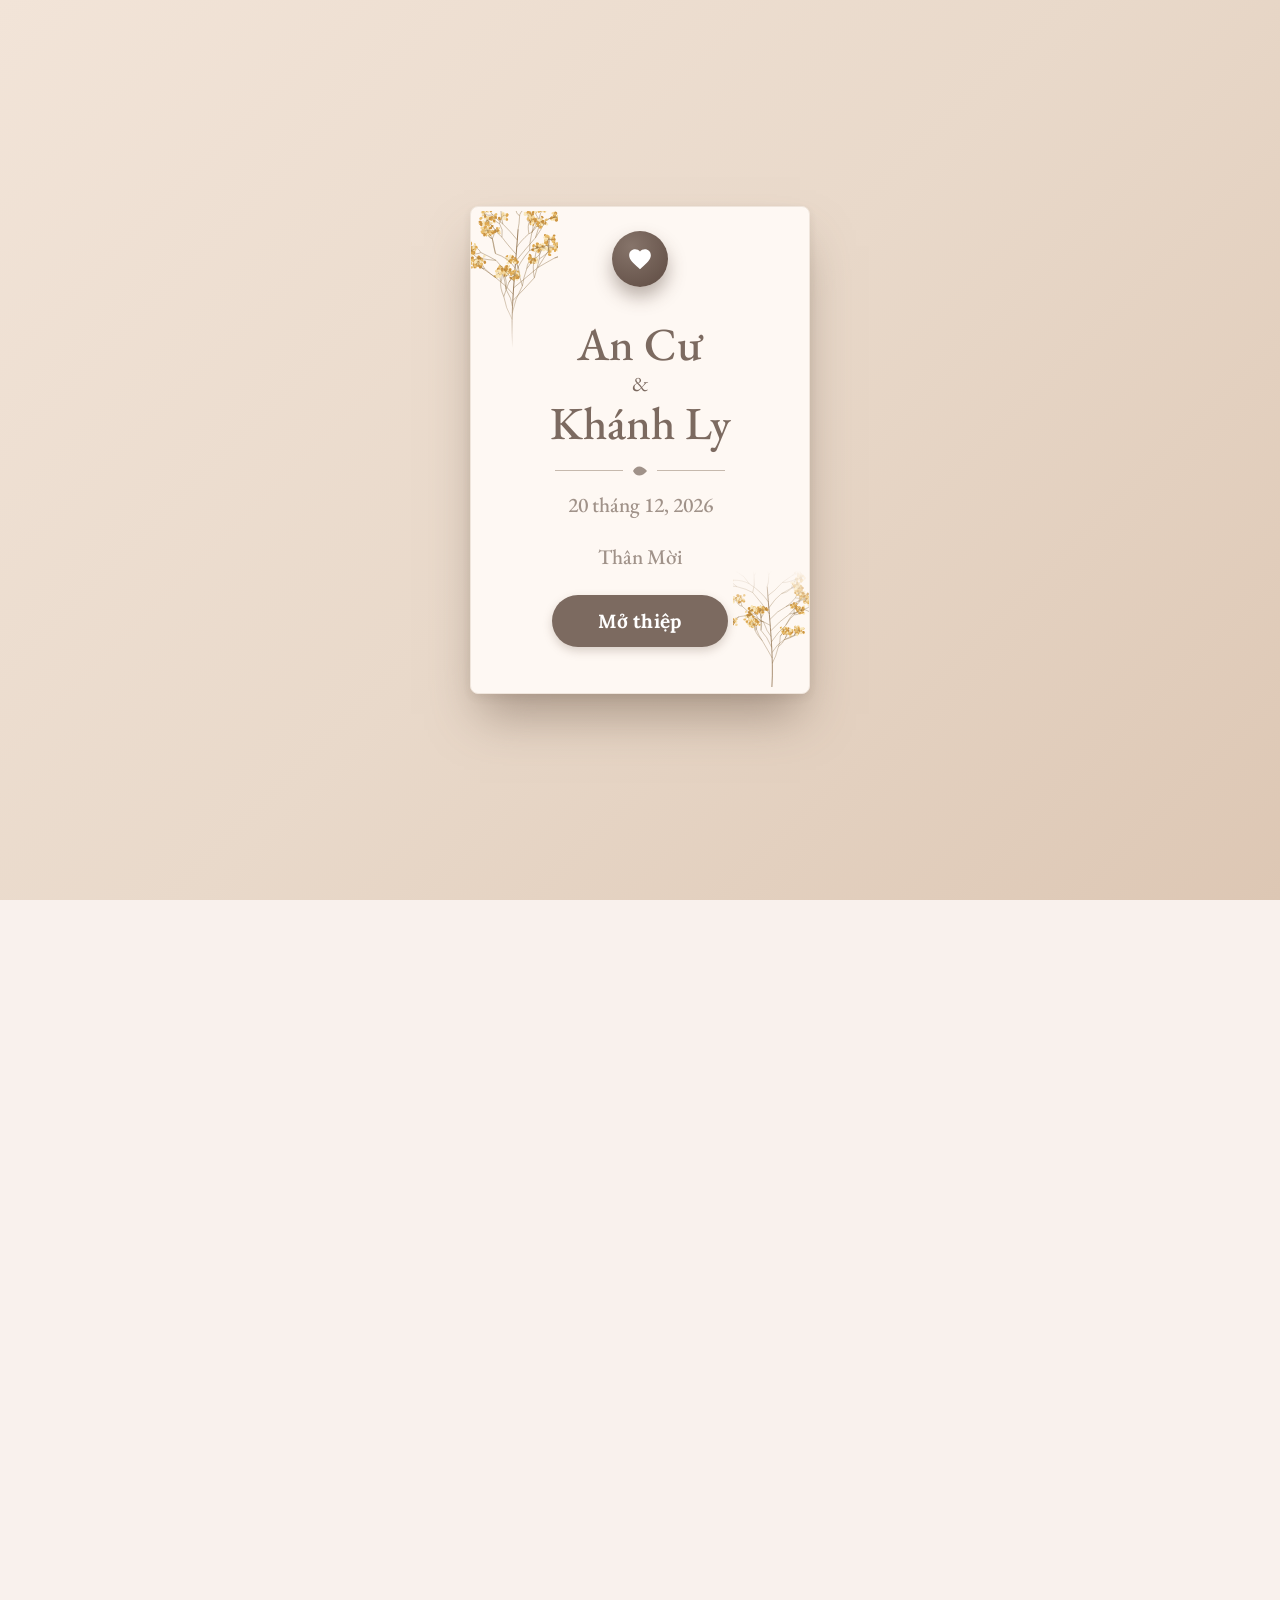
<file: index.html>
<!DOCTYPE html>
<html lang="vi">
<head>
<meta charset="utf-8">
<meta name="viewport" content="width=device-width,initial-scale=1,viewport-fit=cover">
<title>Thiệp cưới</title>
<link href="https://fonts.googleapis.com/css2?family=EB+Garamond:ital,wght@0,400;0,500;0,600;0,700;1,400;1,500&family=Cormorant+Garamond:ital,wght@1,400;1,500;1,600&family=Lora:wght@600;700&display=swap" rel="stylesheet">
<style>
/* ===== BẢNG MÀU (đo trực tiếp từ thiệp mẫu thật) — đổi tại đây ===== */
:root{
 --tk:#7c6a60;      /* nâu taupe: chữ, nút */
 --tk2:#a09289;     /* nâu nhạt: chữ phụ */
 --tk3:#c6b9ad;     /* đường kẻ */
 --page:#f9f1ed;    /* nền trang (hồng kem nhạt) */
 --card:#ebdfd3;    /* nền thẻ thông tin (be) */
 --ocard:#fef8f3;   /* nền thẻ mở thiệp */
 --noise:url("data:image/svg+xml,%3Csvg xmlns='http://www.w3.org/2000/svg' width='220' height='220'%3E%3Cfilter id='n'%3E%3CfeTurbulence type='fractalNoise' baseFrequency='.75' numOctaves='3'/%3E%3CfeColorMatrix values='0 0 0 0 .55 0 0 0 0 .45 0 0 0 0 .38 0 0 0 .16 0'/%3E%3C/filter%3E%3Crect width='220' height='220' filter='url(%23n)'/%3E%3C/svg%3E");
 --serif:'EB Garamond',serif;
 --it:'Cormorant Garamond',serif;
}
*{box-sizing:border-box;margin:0}
html{scroll-behavior:smooth}
html.lock,html.lock body{overflow:hidden;height:100%}
body{background:var(--page);color:var(--tk);font:500 16px/1.5 var(--serif);-webkit-tap-highlight-color:transparent}
#app{max-width:520px;margin:auto;position:relative;overflow:hidden;background:var(--page) var(--noise)}
section,article,footer{position:relative;text-align:center}
img{display:block;width:100%;height:100%;object-fit:cover}
button{font-family:inherit}
:focus-visible{outline:2px solid var(--tk);outline-offset:3px}

/* ===== công tắc ngôn ngữ ===== */
#tg{position:fixed;top:calc(12px + env(safe-area-inset-top,0px));right:max(12px,calc(50% - 248px));z-index:60;display:flex;gap:2px;padding:3px;border-radius:30px;background:#fffffff2;box-shadow:0 2px 10px rgba(140,121,109,.25);font:600 12px var(--serif);letter-spacing:1px}
#tg button{border:0;background:0;cursor:pointer;font:inherit;color:var(--tk);padding:5px 11px;border-radius:20px;transition:background .3s,color .3s}
#tg button.on{background:var(--tk);color:#fff}

/* ===== reveal ===== */
.rv{opacity:0;transform:translateY(34px) rotate(var(--rot,0deg));transition:opacity 1s ease,transform 1.1s cubic-bezier(.2,.7,.2,1);transition-delay:var(--d,0s)}
.rv.in{opacity:1;transform:translateY(0) rotate(var(--rot,0deg))}

/* ===== hoa khô / cành lá trang trí ===== */
.dec{position:absolute;pointer-events:none;z-index:4}
.dec svg{width:100%;height:auto;display:block;overflow:visible;filter:drop-shadow(2px 5px 4px rgba(90,70,40,.28));transform-origin:50% 100%;animation:sway 7s ease-in-out infinite}
.dec.fl svg{transform:scaleX(-1);animation-name:swayf}
@keyframes sway{0%,100%{transform:rotate(-1.6deg)}50%{transform:rotate(2deg)}}
@keyframes swayf{0%,100%{transform:scaleX(-1) rotate(-1.6deg)}50%{transform:scaleX(-1) rotate(2deg)}}
.ofl svg,.bgf svg{width:100%;height:auto;display:block;overflow:visible}

/* ===== MÀN MỞ THIỆP ===== */
#op{position:fixed;inset:0;z-index:100;display:flex;align-items:center;justify-content:center;overflow:hidden;
 background:linear-gradient(135deg,#f2e4d8,#e9d9ca 50%,#ddc7b4);transition:opacity 1.1s ease,visibility 0s 1.1s}
#op.out{opacity:0;visibility:hidden;pointer-events:none}
.oc{position:relative;width:min(74vw,340px);padding:112px 18px 46px;background:var(--ocard);border:1px solid #efe5dc;border-radius:8px;text-align:center;
 box-shadow:0 30px 46px -10px rgba(110,90,75,.5),0 4px 10px rgba(110,90,75,.12);overflow:hidden;animation:cardin 1.2s cubic-bezier(.2,.7,.2,1) both,cardfl 6s ease-in-out 1.2s infinite;transition:transform 1.1s cubic-bezier(.5,0,.2,1),opacity 1s}
#op.out .oc{transform:scale(1.12) translateY(-18px);opacity:0;animation:none}
@keyframes cardin{from{opacity:0;transform:translateY(40px) scale(.94)}}
@keyframes cardfl{50%{transform:translateY(-6px)}}
.ofl{position:absolute;pointer-events:none}
.ofl.l{left:-4px;top:4px;width:27%;-webkit-mask-image:linear-gradient(#000 62%,transparent);mask-image:linear-gradient(#000 62%,transparent)}
.ofl.r{right:-2px;bottom:6px;width:23%;-webkit-mask-image:linear-gradient(transparent,#000 30%);mask-image:linear-gradient(transparent,#000 30%)}
.ofl svg{width:100%;height:auto;display:block;overflow:visible}
.hrt{position:absolute;left:50%;top:24px;width:56px;height:56px;margin-left:-28px;border-radius:50%;background:radial-gradient(circle at 35% 28%,#86746a,#5e4b42);box-shadow:0 10px 18px rgba(80,60,50,.38);display:grid;place-items:center;animation:hb 2.4s ease-in-out infinite}
.hrt svg{width:26px;height:26px;fill:#fff}
@keyframes hb{0%,100%{transform:scale(1)}50%{transform:scale(1.07)}}
.oc h1{font:500 clamp(38px,11.4vw,46px)/1.1 var(--serif);color:var(--tk);position:relative}
.oc h1 em{display:block;font:400 22px/1.3 var(--serif);font-style:normal}
.dv{display:flex;align-items:center;justify-content:center;gap:10px;margin:16px auto 14px;width:170px}
.dv i{flex:1;height:1px;background:var(--tk3)}.dv svg{width:14px;fill:var(--tk2)}
.od{font:500 21px var(--serif);color:var(--tk2);margin-top:14px}
.oi{font:500 21px var(--serif);color:var(--tk2);margin:24px 0 24px;line-height:1.4}
.oi b{display:block;font:italic 500 27px var(--it);color:var(--tk);margin-top:2px}
.pet{position:absolute;top:-40px;background:#beada1;border-radius:0 100% 0 100%;opacity:.7;animation:pf linear infinite;pointer-events:none}
@keyframes pf{0%{translate:0 0;rotate:0deg}50%{translate:40px 55vh;rotate:200deg}100%{translate:-20px 110vh;rotate:420deg}}

/* ===== nút ===== */
.pill{display:inline-block;position:relative;overflow:hidden;padding:11px 30px;border-radius:30px;background:var(--tk);color:#fff;border:0;font:700 14px var(--serif);letter-spacing:1.5px;text-transform:uppercase;cursor:pointer;box-shadow:0 4px 10px rgba(140,121,109,.32);transition:transform .2s}
.pill:active{transform:scale(.97)}
.shine:after{content:"";position:absolute;top:0;bottom:0;width:30%;left:-40%;background:linear-gradient(100deg,transparent,rgba(255,255,255,.55),transparent);animation:sh 2.8s ease-in-out infinite}
@keyframes sh{0%{left:-40%}60%,100%{left:130%}}
.lk{display:inline-block;margin-top:18px;font:500 14px var(--serif);color:var(--tk);text-decoration:underline;text-underline-offset:4px;cursor:pointer}

/* ===== HERO ===== */
.hero{padding:70px 0 20px}
.wo{font:500 11px var(--serif);letter-spacing:5px;color:var(--tk2)}
.hn{font:italic 500 clamp(34px,9.6vw,44px)/1.2 var(--it);color:#9a8a80;margin-top:10px}
.pols{position:relative;margin-top:34px;padding-bottom:30px}
.pol{position:relative;background:#fff;padding:13px 13px 56px;box-shadow:0 3px 16px rgba(120,100,80,.2)}
.pol .ph{aspect-ratio:3/4.3;overflow:hidden}
.pol.a{width:66%;margin:0 0 0 20%;--rot:2.6deg}
.pol.b{width:62%;margin:-16px 0 0 12%;--rot:-3.2deg}
.tape{position:absolute;top:-16px;left:50%;width:112px;height:34px;margin-left:-56px;transform:rotate(-3deg);background:linear-gradient(135deg,#efdcb6,#d9bc88 60%,#ecd7ae);opacity:.9;clip-path:polygon(0 8%,4% 0,8% 10%,12% 0,100% 0,96% 14%,100% 28%,96% 42%,100% 58%,96% 72%,100% 86%,96% 100%,0 100%,4% 86%,0 70%,4% 56%,0 40%,4% 26%);box-shadow:0 2px 4px rgba(0,0,0,.15)}
.seal{position:absolute;right:-16px;bottom:-14px;width:74px;filter:drop-shadow(0 3px 4px rgba(90,70,30,.35));transform:scale(0) rotate(-40deg);transition:transform 1s cubic-bezier(.3,1.6,.5,1) 1.8s}
.go .seal,.inst .seal{transform:scale(1) rotate(-8deg)}
.seal svg{width:100%;height:auto;display:block}
.qt{padding:36px 34px 10px;font:italic 500 20px/1.7 var(--it);color:var(--tk)}

/* ===== THẺ THÔNG TIN ===== */
.cd{position:relative;width:88%;margin:60px auto;padding:44px 12px 40px;background:var(--card) var(--noise);border-radius:20px;box-shadow:0 12px 26px rgba(124,106,96,.2),0 2px 4px rgba(124,106,96,.1)}
.hd{font:700 24px var(--serif);letter-spacing:2.5px;text-transform:uppercase;color:var(--tk)}
.fam{display:grid;grid-template-columns:1fr 1.5px 1fr;gap:8px;margin:22px 0 44px;font:700 15px/1.6 var(--serif);color:var(--tk)}
.fam i{background:#c0b2a6;margin:6px 0 26px}
.fam small{display:block;font:500 16px var(--serif);color:var(--tk2);margin-bottom:6px}
.fam em{display:block;font:500 13px/1.5 var(--serif);font-style:normal;color:var(--tk2);margin-top:8px}
.an{font:400 clamp(13px,3.9vw,16px)/1.85 var(--serif);letter-spacing:.4px;text-transform:uppercase;margin-top:6px}
.an .pl{font-weight:500;display:block}
.nmx{margin-top:60px}
.amp+.nmx{margin-top:34px}
.nmx small{display:block;font:500 11px var(--serif);letter-spacing:4px;color:var(--tk2);text-transform:uppercase;margin-bottom:8px}
.nmx b{display:block;font:500 clamp(28px,8.6vw,36px)/1.15 var(--serif);color:var(--tk);margin:0}
.nmx em{display:block;font:500 11px var(--serif);letter-spacing:4px;color:var(--tk2);text-transform:uppercase;font-style:normal;margin-top:30px}
.amp{font:italic 500 46px/1 var(--it);color:var(--tk);margin-top:30px}
.tmx{font:500 26px var(--serif);margin:34px 0 24px;letter-spacing:1px}
.dr{display:flex;align-items:center;justify-content:center;gap:24px;font:500 17px var(--serif);text-transform:uppercase;letter-spacing:.5px}
.dr b{font:500 46px/1 var(--serif)}.dr i{width:1.5px;height:46px;background:#c0b2a6}
.yy{font:500 26px var(--serif);margin-top:26px}
.lu{font:500 14px/1.9 var(--serif);letter-spacing:5px;color:var(--tk2);text-transform:uppercase;margin-top:22px}
.two{display:flex;align-items:center;justify-content:center;gap:20px;margin-top:24px}
.two i{width:1px;height:38px;background:var(--tk3)}
.two small{display:block;font:600 10px var(--serif);letter-spacing:2.5px;color:var(--tk2);text-transform:uppercase}
.two b{font:500 24px var(--serif)}

/* lịch nâu */
.cal{background:var(--tk);color:#fff;border-radius:10px;padding:16px 16px 22px;margin:28px auto 0;width:84%}
.cal .mh{font:italic 500 25px var(--it);text-align:center;letter-spacing:.5px}
.cal .wk,.cal .gd{display:grid;grid-template-columns:repeat(7,1fr);text-align:center}
.cal .wk{margin-top:6px;padding:6px 0 8px;border-top:1px solid rgba(255,255,255,.35);border-bottom:2px solid #fff;font:500 11px var(--serif);color:rgba(255,255,255,.8);letter-spacing:.5px}
.cal .gd{margin-top:10px;gap:11px 0;font:600 13px var(--serif)}
.cal .gd span{position:relative;height:26px;line-height:26px}
.cal .hl svg{position:absolute;left:50%;top:50%;width:34px;margin:-15px 0 0 -17px;fill:#fff;transform:scale(0);transition:transform .8s cubic-bezier(.3,1.6,.5,1) .5s}
.cal .hl b{position:relative;color:var(--tk);font-weight:700}
.cal.in .hl svg,.inst .cal .hl svg{transform:scale(1)}

/* ===== ALBUM 3D ===== */
.alb{padding:20px 0 10px}
.cf{position:relative;perspective:1100px;height:min(112vw,560px);margin-top:26px;touch-action:pan-y;user-select:none}
.cf-it{position:absolute;left:50%;top:3%;width:58%;height:88%;margin-left:-29%;border-radius:14px;overflow:hidden;cursor:pointer;box-shadow:0 12px 26px rgba(120,100,80,.22);transition:transform .75s cubic-bezier(.3,.8,.3,1),opacity .75s;background:#fff}
.cf-ar{position:absolute;top:50%;z-index:30;width:30px;height:30px;margin-top:-15px;border:0;background:0;color:var(--tk);font:400 26px/1 var(--serif);cursor:pointer}
.cf-ar.p{left:4px}.cf-ar.n{right:4px}
.cnt{font:500 13px var(--serif);letter-spacing:2px;color:var(--tk2);margin-top:6px}

/* ===== BẢN ĐỒ ===== */
.mpw{padding:44px 0 10px}
.mpw .ad,.mpw .tb,.mpw .hd{padding:0 24px}
.tb{display:flex;gap:8px;justify-content:center;margin:14px 0 6px}
.tb button{border:1px solid var(--tk3);background:#fff;color:var(--tk);padding:6px 16px;border-radius:20px;font:600 13px var(--serif);cursor:pointer;transition:background .3s,color .3s}
.tb button.on{background:var(--tk);border-color:var(--tk);color:#fff}
.ad{font:500 15px/1.6 var(--serif);color:var(--tk2);margin:10px auto 14px;max-width:360px}
.mp{position:relative;height:380px;background:#e8e3d9;overflow:hidden}
.mtl{position:absolute;inset:0}
.mtl img{position:absolute;width:256px;height:256px;max-width:none;filter:sepia(.2) saturate(.85) contrast(.97);-webkit-user-drag:none;user-select:none}
.mpin{position:absolute;display:none;width:38px;height:48px;margin:-48px 0 0 -19px;pointer-events:none;filter:drop-shadow(0 4px 4px rgba(60,40,30,.4));z-index:3}
.mpin svg{width:100%;height:100%;display:block}
.mpin:after{content:"";position:absolute;left:50%;bottom:-5px;width:26px;height:10px;margin-left:-13px;border-radius:50%;background:rgba(80,60,50,.3);animation:pls 1.8s ease-out infinite;z-index:-1}
@keyframes pls{0%{transform:scale(.5);opacity:.8}100%{transform:scale(2.2);opacity:0}}
.mc{position:absolute;left:10px;top:10px;max-width:72%;background:#fff;border-radius:10px;padding:12px 14px;text-align:left;box-shadow:0 2px 10px rgba(60,40,30,.28);z-index:5}
.mc b{display:block;font:700 16px/1.3 var(--serif);color:#3b3330}.mc span{display:block;font:500 13px/1.4 var(--serif);color:#6d625c;margin-top:2px}
.mcb{display:flex;gap:8px;align-items:center;margin-top:10px}
.mcb a.o{background:var(--tk);color:#fff;border-radius:6px;padding:7px 12px;font:700 13px var(--serif);text-decoration:none}
.mcb a.d{display:grid;place-items:center;width:32px;height:32px;border-radius:50%;background:#efe9e4}
.mcb a.d svg{width:16px;fill:none;stroke:var(--tk);stroke-width:2}
.mz{position:absolute;right:10px;bottom:34px;display:grid;gap:6px;z-index:5}
.mz button{width:36px;height:36px;border:0;border-radius:8px;background:#fff;color:var(--tk);font:700 22px/1 var(--serif);box-shadow:0 2px 6px rgba(60,40,30,.3);cursor:pointer}
.mat{position:absolute;left:0;bottom:0;background:rgba(255,255,255,.85);padding:2px 6px;font:11px sans-serif;color:#555;z-index:5;text-decoration:none}
.mp iframe{position:absolute;inset:0;width:100%;height:100%;border:0;display:none;background:transparent}
.dir{display:inline-flex;align-items:center;gap:7px;margin-top:16px;font:700 17px var(--serif);color:var(--tk);text-decoration:none}
.dir svg{width:15px;fill:none;stroke:var(--tk);stroke-width:2}

/* ===== DRESS CODE ===== */
.dcs{padding:50px 0 10px}
.dcs p{color:var(--tk2);font:500 15px var(--serif);margin-top:4px}
.cs{display:flex;justify-content:center;gap:24px;margin-top:20px}
.cs i{width:48px;height:48px;border-radius:50%;border:1px solid #efe6d6;box-shadow:0 2px 6px rgba(120,100,80,.15);transform:scale(0);transition:transform .8s cubic-bezier(.3,1.6,.5,1)}
.cs.in i,.inst .cs i{transform:scale(1)}.cs i:nth-child(2){transition-delay:.15s}.cs i:nth-child(3){transition-delay:.3s}.cs i:nth-child(4){transition-delay:.45s}

/* ===== LỊCH TRÌNH ===== */
.tlc{padding:38px 20px 34px}
.tls{position:relative;margin-top:22px}
.tls:before{content:"";position:absolute;left:50%;top:26px;bottom:26px;width:2px;margin-left:-1px;background:#dccfc2;transform-origin:top;transform:scaleY(0);transition:transform 1.8s ease .3s}
.tls.in:before,.inst .tls:before{transform:scaleY(1)}
.tr{display:grid;grid-template-columns:1fr 26px 1.25fr;align-items:center;height:62px}
.tr .t{display:flex;align-items:center;justify-content:flex-end;gap:12px;font:500 18px var(--serif);padding-right:6px}
.tr .t svg{width:26px;height:26px;fill:none;stroke:#cfae74;stroke-width:1.2;stroke-linecap:round;stroke-linejoin:round}
.tr .d{width:11px;height:11px;border-radius:50%;background:var(--tk);margin:auto;position:relative;z-index:2}
.tr .l{text-align:left;font:500 16px var(--serif);color:var(--tk2);padding-left:6px}

/* ===== SỔ LƯU BÚT ===== */
.gbs{padding:40px 6% 10px}
.gbf{background:#fbf7f6;border:1.5px solid #ddd3cd;border-radius:18px;padding:22px 18px;margin-top:20px;display:grid;gap:12px;text-align:left}
.gbf input,.gbf textarea,.fm input,.fm textarea,.fm select{font:500 16px var(--serif);color:var(--tk);border:1px solid #e8dfd4;background:#fff;padding:11px 13px;width:100%;border-radius:6px;outline:0;transition:border-color .3s,box-shadow .3s}
.gbf input::placeholder,.gbf textarea::placeholder,.fm input::placeholder,.fm textarea::placeholder{color:var(--tk2)}
.gbf input:focus,.gbf textarea:focus,.fm input:focus,.fm textarea:focus,.fm select:focus{border-color:var(--tk);box-shadow:0 0 0 3px rgba(140,121,109,.15)}
.gbf textarea{height:100px;resize:none}
.gbf .pill{justify-self:center}
.wl{margin-top:26px;display:grid;gap:18px;text-align:left}
.wc{background:#fbf7f6;border:1.5px solid #ddd3cd;border-radius:18px;padding:20px 22px;animation:wi .8s ease both}
@keyframes wi{from{opacity:0;transform:translateY(16px)}}
.wc .h{display:flex;justify-content:space-between;gap:10px;align-items:baseline}
.wc b{font:700 19px var(--serif);color:var(--tk)}.wc time{font:400 15px var(--serif);color:#a1948c}
.wc p{font:500 18px/1.7 var(--serif);color:var(--tk);margin-top:10px;word-break:break-word}

/* ===== HỘP QUÀ ===== */
.gfs{padding:60px 20px 40px;overflow:hidden}
.gfs>*:not(.scene){position:relative;z-index:1}
.scene{position:absolute;left:0;right:0;bottom:0;width:100%;height:64%;opacity:.16;pointer-events:none}
.gift{width:310px;max-width:86%;margin:20px auto 0;cursor:pointer;animation:gf 3.2s ease-in-out infinite;background:0;border:0;display:block}
.gift:active svg{transform:scale(.97)}
.bob{animation:bob 3.4s ease-in-out infinite}.bob.b2{animation-delay:-1.1s}.bob.b3{animation-delay:-2.2s}
@keyframes bob{50%{transform:translateY(-5px)}}
.gift svg{width:100%;height:auto;display:block;filter:drop-shadow(0 8px 8px rgba(120,100,80,.2))}
@keyframes gf{50%{transform:translateY(-8px)}}
.gfs small{display:block;font:500 17px var(--serif);color:var(--tk2);margin-top:6px}
.hon{font:500 17px/1.7 var(--serif);color:#7b695f;margin:34px auto 0;max-width:340px;text-wrap:balance}

/* ===== FOOTER ===== */
.ft{padding:50px 20px 70px}
.ft .sg{font:italic 500 38px/1.2 var(--it);color:#9a8a80;margin-top:10px}
.ft small{display:block;font:500 12px var(--serif);letter-spacing:4px;color:var(--tk2);margin-top:6px}

/* ===== overlay / modal ===== */
.ov{position:fixed;inset:0;background:rgba(40,30,20,.55);z-index:70;display:none;place-items:center;padding:16px}
.ov.on{display:grid;animation:fi .35s}
@keyframes fi{from{opacity:0}}
#lb{background:rgba(30,22,14,.88);z-index:80}
#lb img{max-width:100%;max-height:92vh;object-fit:contain;width:auto;height:auto;animation:zi .5s}
@keyframes zi{from{transform:scale(.88);opacity:0}}
#lb.ld:after{content:"";position:absolute;left:50%;top:50%;width:34px;height:34px;margin:-17px 0 0 -17px;border:3px solid #fff5;border-top-color:#fff;border-radius:50%;animation:sp .8s linear infinite}
@keyframes sp{to{transform:rotate(360deg)}}
.x2{position:absolute;right:18px;top:14px;color:#fff;font:300 34px/1 sans-serif;cursor:pointer;background:0;border:0;z-index:2}
.mb{width:min(92vw,440px);max-height:92vh;overflow:auto;background:#fff;border-radius:8px;animation:zi .45s;position:relative}
.mb .mh{background:var(--tk);color:#fff;text-align:center;padding:15px 40px;font:700 16px var(--serif);letter-spacing:2px;text-transform:uppercase;position:relative}
.mb .mh .x2{top:6px;right:12px;font-size:28px}
.mb .bd{padding:22px 18px 24px;text-align:center}
.mb .bd>p{font:500 15px/1.6 var(--serif);color:var(--tk2);margin-bottom:18px}
.gc{display:grid;grid-template-columns:1fr 1fr;gap:14px;font:500 13px/1.5 var(--serif);color:var(--tk)}
.gc b{display:block;font:700 12px/1.4 var(--serif);letter-spacing:.6px;text-transform:uppercase;margin-bottom:10px}
.gc img{width:100%;height:auto;margin-bottom:10px;border:1px solid #eee}
.gc button{border:0;background:#f4eee8;color:var(--tk);border-radius:20px;padding:6px 10px;font:600 12px var(--serif);margin:3px 2px;cursor:pointer}
.fm{display:grid;gap:12px;text-align:left}
.fm .row{display:grid;grid-template-columns:1fr 1fr;gap:12px}
.fm .ra{border:1px solid #e8dfd4;border-radius:6px;padding:11px 13px;display:flex;gap:16px;flex-wrap:wrap;font:500 15px var(--serif)}.fm .ra input{width:auto;margin-right:6px}
.fm textarea{height:84px;resize:none}
.fm .pill{justify-self:center;margin-top:4px}
.al{width:min(80vw,300px);padding:22px 20px 14px;text-align:left;background:#fff;border-radius:8px;animation:zi .45s}
.al b{font:700 17px var(--serif);color:var(--tk)}.al p{margin:14px 0;font:500 15px/1.5 var(--serif);color:var(--tk)}.al button{background:0;border:0;float:right;font:700 15px var(--serif);color:var(--tk);cursor:pointer;padding:6px 12px}

/* ===== nhạc ===== */
.mu{position:fixed;right:max(14px,calc(50% - 246px));bottom:78px;width:46px;height:46px;border-radius:50%;background:rgba(124,106,96,.9);border:2px solid rgba(255,255,255,.35);z-index:55;display:grid;place-items:center;box-shadow:0 4px 14px rgba(80,60,50,.35);cursor:pointer}
.mu svg{width:22px;height:22px;fill:#fff}
.mu svg rect{transform-box:fill-box;transform-origin:50% 100%}
.mu.on svg rect{animation:eq 1s ease-in-out infinite}
.mu.on svg rect:nth-child(2){animation-delay:.2s}.mu.on svg rect:nth-child(3){animation-delay:.4s}
@keyframes eq{0%,100%{transform:scaleY(.4)}50%{transform:scaleY(1)}}
@media(prefers-reduced-motion:reduce){*{animation:none!important;transition:none!important}.rv{opacity:1;transform:rotate(var(--rot,0deg))}.cs i{transform:none}.tls:before{transform:none}.cal .hl svg{transform:none}.seal{transform:rotate(-8deg)}}
</style>
</head>
<body>

<!-- ===== MÀN HÌNH MỞ THIỆP ===== -->
<div id="op">
 <div class="oc">
  <div class="ofl l" id="op-fl"></div><div class="ofl r" id="op-fr"></div>
  <div class="hrt"><svg viewBox="0 0 24 24"><path d="M12 21.35l-1.45-1.32C5.4 15.36 2 12.28 2 8.5 2 5.42 4.42 3 7.5 3c1.74 0 3.41.81 4.5 2.09C13.09 3.81 14.76 3 16.5 3 19.58 3 22 5.42 22 8.5c0 3.78-3.4 6.86-8.55 11.54L12 21.35z"/></svg></div>
  <h1 id="op-h"></h1>
  <div class="dv"><i></i><svg viewBox="0 0 14 12"><path d="M0 6C3 0 9 0 14 6C9 12 3 12 0 6Z"/></svg><i></i></div>
  <p class="od" id="op-d"></p>
  <p class="oi" id="op-i"></p>
  <button class="pill shine" id="op-b" data-act="open" style="font-family:'Lora',serif;font-weight:700;font-size:19px;letter-spacing:.3px;text-transform:none;padding:14px 46px"></button>
 </div>
 <div id="pets"></div>
</div>

<div id="tg"><button data-lang="vi">VI</button><button data-lang="en">EN</button></div>
<div id="app"></div>
<div class="ov" id="lb"><button class="x2" aria-label="Đóng">×</button><img alt=""></div>
<div class="ov" id="md"></div>
<button class="mu" id="mu" aria-label="Music"><svg viewBox="0 0 24 24"><rect x="3" y="13" width="4.5" height="8" rx="1.2"/><rect x="9.8" y="3" width="4.5" height="18" rx="1.2"/><rect x="16.5" y="8" width="4.5" height="13" rx="1.2"/></svg></button>

<script>
/* ============ CHỈNH SỬA THÔNG TIN TẠI ĐÂY ============
   Chỗ nào có {vi:'…',en:'…'} thì sửa cả 2 ngôn ngữ. */
const C={
 lang:'vi',                        // ngôn ngữ mặc định: 'vi' hoặc 'en'  (link: ?lang=en)
 groom:{name:'An Cư',bap:'ĐAMINH',full:'NGUYỄN HOÀNG AN CƯ',
        parents:{vi:['Đaminh Nguyễn Hoàng Tùng','Rosa Trần Thị Kim Phượng'],en:['Đaminh Nguyễn Hoàng Tùng','Rosa Trần Thị Kim Phượng']},
        addr:{vi:'Số 108C/3 - Khu phố 2<br>P. Hố Nai - TP. Đồng Nai',en:'No. 108C/3 - Quarter 2<br>Hố Nai Ward - Đồng Nai City'}},
 bride:{name:'Khánh Ly',bap:'CECILIA',full:'TRƯƠNG KHÁNH LY',
        parents:{vi:['Trương Đức Thi','Đinh Thị Lợi'],en:['Trương Đức Thi','Đinh Thị Lợi']},
        addr:{vi:'Số 256/1 - Nguyễn Thị Tươi<br>P. Tân Đông Hiệp - TP. HCM',en:'No. 256/1 - Nguyễn Thị Tươi<br>Tân Đông Hiệp Ward - Ho Chi Minh City'}},
 rank:{vi:['Trưởng Nam','Út Nữ'],en:['Eldest Son','Youngest Daughter']},
 date:'2026-12-20T09:30',          // năm-tháng-ngày T giờ:phút (ngày cưới + giờ Thánh lễ)
 lunar:{vi:'Nhằm ngày 12 tháng 11 năm Bính Ngọ',en:''},   // để trống sẽ tự ẩn
 quote:{vi:'Sự gì Thiên Chúa kết hợp,<br>loài người không được phân ly.',en:'What God has joined together,<br>let no one separate.'},
 guest:{vi:'Quý Khách',en:'Dear Guest'},   // đổi tên khách bằng link: ?to=Anh%20Nam
 /* Chữ trong vòng tròn ở màn mở thiệp: để trống = tự lấy chữ cái đầu tên (chú rể | cô dâu) */
 mono:{left:'',right:''},
 /* Địa điểm: h = giờ chính; sub = các mốc giờ nhỏ (tuỳ chọn); map = từ khóa tìm Google Maps */
 events:[
  {t:{vi:'Thánh Lễ Hôn Phối',en:'Nuptial Mass'},h:'09:30',
   place:{vi:'Thánh Đường GX. Hòa Bình',en:'Hòa Bình Parish Church'},
   addr:{vi:'49 Khu phố 6, Hố Nai, Đồng Nai',en:'49 Khu phố 6, Hố Nai, Đồng Nai'},
   map:'Thánh Đường Giáo xứ Hòa Bình, Hố Nai, Đồng Nai',lat:null,lng:null,geo:['Giáo xứ Hòa Bình, Hố Nai, Biên Hòa','Nhà thờ Hòa Bình, Hố Nai, Đồng Nai'],embed:''},   // lat/lng: tọa độ (nhấn giữ trên Google Maps để lấy) -> ghim chính xác. Để null = tự tra theo 'geo'. embed: dán link src của Google Maps > Chia sẻ > Nhúng bản đồ (để hiện đúng thẻ địa điểm), để trống = tự tìm theo 'map'
  {t:{vi:'Tiệc Chung Vui',en:'Wedding Reception'},h:'11:00',
   sub:[{l:{vi:'Đón khách',en:'Guest arrival'},h:'11:00'},{l:{vi:'Khai tiệc',en:'Reception'},h:'11:30'}],
   place:{vi:'Tavico',en:'Tavico'},
   addr:{vi:'Trung tâm sự kiện tiệc cưới<br>81 Điểu Xiển, KP. 9, P. Long Bình, TP. Đồng Nai',en:'Wedding Event Center<br>81 Điểu Xiển, Quarter 9, Long Bình Ward, Đồng Nai City'},
   map:'Tavico 81 Điểu Xiển, Long Bình, Đồng Nai',lat:null,lng:null,geo:['81 Điểu Xiển, Long Bình, Biên Hòa','Tavico Long Bình, Biên Hòa','Điểu Xiển, Long Bình, Biên Hòa'],embed:''}],
 timeline:[['09:30',{vi:'Thánh lễ Hôn phối',en:'Nuptial Mass'}],['11:00',{vi:'Đón khách',en:'Guest arrival'}],['11:30',{vi:'Khai tiệc chung vui',en:'Reception begins'}]],
 dress:['#ffffff','#9b9b97','#ebe8c9'],
 gift:{groom:{bank:'Ngân hàng',name:'NGUYEN HOANG AN CU',num:'0123456789',qr:''},
       bride:{bank:'Ngân hàng',name:'TRUONG KHANH LY',num:'9876543210',qr:''}},

 /* ===== ẢNH: bản NHẸ hiện trên trang, bản GỐC chỉ tải khi bấm phóng to =====
    Cách 1 (tự động): ghi đường dẫn bản nhẹ, vd 'img/hero.webp' -> bản gốc 'img/full/hero.jpg'
    Cách 2 (tự chỉ định): ['img/hero.webp','goc/anh-hero-goc.jpg']
    Để trống '' hoặc ảnh lỗi = dùng khung màu mẫu. */
 img:{hero:'images/Hero.png',second:'images/Both.png'},   // hero = ảnh polaroid 1, second = ảnh polaroid 2
 gallery:['images/IMG_1839.JPG','images/IMG_5478.JPG','images/IMG_9245.JPG','images/IMG_0512.JPG'],   // ảnh album 3D
 music:'',                         // vd 'music.mp3'
 endpoint:''                       // (tuỳ chọn) link Google Apps Script nhận lời chúc/RSVP
};
const fullOf=p=>p.replace(/^img\//,'img/full/').replace(/\.(webp|avif)$/i,'.jpg');

/* ===== CHỮ GIAO DIỆN 2 NGÔN NGỮ ===== */
const U={
vi:{openMaps:'Mở trong Maps',pl:'Ông Bà',openB:'Mở thiệp',inv:'Thân Mời',wo:'THE WEDDING OF',infoH:'Thông tin lễ cưới',famG:'Nhà trai',famB:'Nhà gái',
 ann:'Trân trọng báo tin<br>lễ thành hôn của con chúng tôi',held:'Lễ thành hôn được cử hành tại',atT:'Vào lúc',
 recH:'Thông tin tiệc cưới',recAt:'Tiệc chung vui sẽ diễn ra tại',
 calAdd:'Thêm vào lịch',rsvp:'Xác nhận tham dự',albH:'Album ảnh',mapH:'Địa điểm tổ chức',dir:'Chỉ đường',
 dressH:'Dress code',dressS:'Trang phục dự tiệc',tlH:'Lịch trình ngày cưới',
 gbH:'Sổ lưu bút',yname:'Nhập tên của bạn',wishPh:'Gửi lời chúc tới cô dâu chú rể…',wishB:'Gửi lời chúc',
 giftH:'Hộp quà mừng',tap:'Nhấn để mở',hon:'Sự hiện diện của quý khách là niềm vinh hạnh của gia đình chúng tôi.',
 giftP:'Cảm ơn tình cảm của mọi người đã dành cho chúng mình!',gG:'Chú rể',gB:'Cô dâu',qr:'Tải QR',cp:'Sao chép STK',cpd:'Đã chép ✓',
 wk:['T2','T3','T4','T5','T6','T7','CN'],wd:['CHỦ NHẬT','THỨ HAI','THỨ BA','THỨ TƯ','THỨ NĂM','THỨ SÁU','THỨ BẢY'],
 rsP:'Hãy xác nhận sự có mặt của bạn để chúng mình chuẩn bị đón tiếp chu đáo nhất. Trân trọng!',phone:'Số điện thoại',yes:'Có, tôi sẽ đến',no:'Xin lỗi, tôi bận mất rồi',both:'Cả hai',
 w:['Tôi tới 1 mình','Tôi đi cùng 1 người','Tôi đi cùng 2 người','Tôi đi cùng 3 người'],note:'Lời nhắn',send:'Gửi xác nhận',notice:'Thông báo',thxW:'Cảm ơn bạn đã gửi lời chúc!',thxR:'Cảm ơn bạn đã xác nhận! Hẹn gặp bạn nhé.'},
en:{openMaps:'Open in Maps',pl:'Mr. & Mrs.',openB:'Open invitation',inv:'You are invited',wo:'THE WEDDING OF',infoH:'Wedding information',famG:"Groom's family",famB:"Bride's family",
 ann:'With joy, we announce<br>the wedding of our children',held:'The Nuptial Mass will be held at',atT:'At',
 recH:'Reception information',recAt:'The reception will be held at',
 calAdd:'Add to calendar',rsvp:'RSVP',albH:'Photo album',mapH:'Venue',dir:'Directions',
 dressH:'Dress code',dressS:'What to wear',tlH:'Wedding day schedule',
 gbH:'Guestbook',yname:'Your name',wishPh:'Write your wishes for the bride and groom…',wishB:'Send wishes',
 giftH:'Wedding gift box',tap:'Tap to open',hon:'Your presence is an honor for our families.',
 giftP:'Thank you for all the love you have shown us!',gG:'Groom',gB:'Bride',qr:'Save QR',cp:'Copy account no.',cpd:'Copied ✓',
 wk:['Mo','Tu','We','Th','Fr','Sa','Su'],wd:['SUNDAY','MONDAY','TUESDAY','WEDNESDAY','THURSDAY','FRIDAY','SATURDAY'],
 rsP:'Please let us know if you can come so we can welcome you with the utmost care. With gratitude!',phone:'Phone number',yes:'Yes, I will be there',no:"Sorry, I can't make it",both:'Both',
 w:['Just me','Me + 1 guest','Me + 2 guests','Me + 3 guests'],note:'Message',send:'Send RSVP',notice:'Notice',thxW:'Thank you for your wishes!',thxR:'Thank you for confirming! See you there.'}
};
const MN=['January','February','March','April','May','June','July','August','September','October','November','December'];

/* ===== tiện ích ===== */
const store={get:k=>{try{return localStorage.getItem(k)}catch(_){return null}},set:(k,v)=>{try{localStorage.setItem(k,v)}catch(_){}}};
const qp=new URLSearchParams(location.search);
let lang=['vi','en'].includes(qp.get('lang'))?qp.get('lang'):(store.get('w_lang')||C.lang);
if(!U[lang])lang='vi';
const tr=x=>(x&&typeof x==='object'&&!Array.isArray(x)&&('vi' in x||'en' in x))?(x[lang]??x.vi):x;
const trv=x=>(x&&typeof x==='object'&&'vi' in x)?x.vi:x;
const u=k=>U[lang][k];
const $=(s,r=document)=>r.querySelector(s),$$=(s,r=document)=>[...r.querySelectorAll(s)];
const pad=n=>String(n).padStart(2,'0');
const D=new Date(C.date);
const ini=s=>s.trim().split(' ').pop()[0].toUpperCase();
const monoL=()=>C.mono.left||ini(C.groom.name),monoR=()=>C.mono.right||ini(C.bride.name);
const tc=s=>String(s).toLowerCase().replace(/(^|\s)\S/g,m=>m.toUpperCase());
const plain=s=>String(s).replace(/<br>/g,' ');
const mapUrl=a=>'https://www.google.com/maps/search/?api=1&query='+encodeURIComponent(a);
const embedUrl=a=>'https://maps.google.com/maps?q='+encodeURIComponent(a)+'&t=m&z=16&ie=UTF8&iwloc=B&output=embed&hl='+lang;
const dirUrl=a=>'https://www.google.com/maps/dir/?api=1&destination='+encodeURIComponent(a);
const ph=(n='')=>'data:image/svg+xml,'+encodeURIComponent(`<svg xmlns='http://www.w3.org/2000/svg' viewBox='0 0 600 800'><defs><linearGradient id='g' x1='0' y1='0' x2='1' y2='1'><stop offset='0' stop-color='#fbf1de'/><stop offset='1' stop-color='#d9c4a8'/></linearGradient></defs><rect width='600' height='800' fill='url(#g)'/><text x='300' y='410' fill='#8c796d' fill-opacity='.6' font-family='serif' font-size='34' text-anchor='middle'>${n}</text></svg>`);
const pic=v=>Array.isArray(v)?{s:v[0],f:v[1]||fullOf(v[0])}:{s:v,f:fullOf(v)};
const imgTag=(v,label,extra='')=>{if(!v)return `<img src="${ph(label)}" alt="" ${extra}>`;const p=pic(v);return `<img src="${p.s}" data-full="${p.f}" alt="" ${extra}>`};
/* ảnh lỗi (chưa có file) -> tự thay bằng khung màu mẫu */
document.addEventListener('error',e=>{const t=e.target;if(t&&t.tagName==='IMG'&&!t.dataset.ph){t.dataset.ph=1;t.removeAttribute('data-full');t.src=ph('')}},true);

/* ===== HOA KHÔ & CÀNH LÁ (vẽ bằng SVG) ===== */
const rnd=s=>()=>(s=(s*16807)%2147483647)/2147483647;
function dried(seed=1){
 const R=rnd(seed*97+13),P=['#f4d89d','#e8bd6c','#dca64f','#f9e7bb','#cc9341'];let s='';
 const bz=t=>[(1-t)**3*100+3*(1-t)**2*t*95+3*(1-t)*t**2*105+t**3*112,(1-t)**3*300+3*(1-t)**2*t*220+3*(1-t)*t**2*140+t**3*40];
 s+='<path d="M100 300C95 220 105 140 112 40" stroke="#7d5a32" stroke-width="1.7" fill="none"/>';
 const sp=(x,y,a,len,dp)=>{const x2=x+Math.cos(a)*len,y2=y+Math.sin(a)*len,cx=(x+x2)/2+(R()-.5)*14,cy=(y+y2)/2+(R()-.5)*14;
  s+=`<path d="M${x.toFixed(1)} ${y.toFixed(1)}Q${cx.toFixed(1)} ${cy.toFixed(1)} ${x2.toFixed(1)} ${y2.toFixed(1)}" stroke="#8a6a3f" stroke-width=".9" fill="none"/>`;
  if(dp>0){for(let i=0;i<2;i++)sp(x2,y2,a+(R()-.5)*1.5,len*.62,dp-1)}
  else for(let i=0;i<11;i++){const fx=x2+(R()-.5)*20,fy=y2+(R()-.5)*18;
   s+=`<line x1="${x2.toFixed(1)}" y1="${y2.toFixed(1)}" x2="${fx.toFixed(1)}" y2="${fy.toFixed(1)}" stroke="#9a7a4a" stroke-width=".5"/><ellipse cx="${fx.toFixed(1)}" cy="${fy.toFixed(1)}" rx="${(2.6+R()*1.7).toFixed(1)}" ry="${(2.1+R()*1.2).toFixed(1)}" fill="${P[Math.floor(R()*5)]}" transform="rotate(${Math.floor(R()*180)} ${fx.toFixed(1)} ${fy.toFixed(1)})"/>`}};
 for(let k=0;k<13;k++){const t=.26+k*.055,[bx,by]=bz(t),side=k%2?1:-1;sp(bx,by,-Math.PI/2+side*(.35+R()*.7),38+R()*32,2)}
 sp(112,40,-Math.PI/2+(R()-.5)*.3,30,2);
 return `<svg viewBox="0 0 200 300">${s}</svg>`}
function olive(seed=1){
 const R=rnd(seed*53+7),id='lg'+seed;
 let s=`<defs><linearGradient id="${id}" x1="0" y1="0" x2="1" y2="0"><stop offset="0" stop-color="#f4efd8"/><stop offset=".55" stop-color="#cdd0a2"/><stop offset="1" stop-color="#9fa675"/></linearGradient></defs><path d="M30 282C40 202 60 122 94 16" stroke="#8f8553" stroke-width="2.2" fill="none"/>`;
 for(let i=0;i<14;i++){const t=.08+i*.066,x=(1-t)**3*30+3*(1-t)**2*t*40+3*(1-t)*t**2*60+t**3*94,y=(1-t)**3*282+3*(1-t)**2*t*202+3*(1-t)*t**2*122+t**3*16,side=i%2?1:-1,sc=(1.35-t*.7)*(.92+R()*.16),ang=-72+side*(46+R()*14);
  s+=`<g transform="translate(${x.toFixed(1)} ${y.toFixed(1)}) rotate(${ang.toFixed(0)}) scale(${sc.toFixed(2)})"><path d="M0 0C7-14 28-15 44 0C28 15 7 14 0 0Z" fill="url(#${id})" stroke="#8d9461" stroke-width=".8"/><path d="M2 0L40 0" stroke="#8d9461" stroke-width=".7" opacity=".75"/><path d="M0 0C7-14 28-15 44 0L2 0Z" fill="#fff" opacity=".18"/></g>`}
 s+=`<g transform="translate(94 16) rotate(-82) scale(.9)"><path d="M0 0C7-14 28-15 44 0C28 15 7 14 0 0Z" fill="url(#${id})" stroke="#8d9461" stroke-width=".8"/></g>`;
 return `<svg viewBox="0 0 160 290">${s}</svg>`}
function sealSVG(){
 let d='';for(let i=0;i<=72;i++){const a=i/72*Math.PI*2,r=43+2.4*Math.sin(a*9)+1.2*Math.sin(a*5+1);d+=(i?'L':'M')+(50+Math.cos(a)*r).toFixed(1)+' '+(50+Math.sin(a)*r).toFixed(1)}
 return `<svg viewBox="0 0 100 100"><defs><radialGradient id="wx" cx="35%" cy="30%" r="80%"><stop offset="0" stop-color="#fbf1cc"/><stop offset=".55" stop-color="#e4cb86"/><stop offset="1" stop-color="#b99a52"/></radialGradient></defs><path d="${d}Z" fill="url(#wx)"/><circle cx="50" cy="50" r="31" fill="none" stroke="#b8993f" stroke-opacity=".55" stroke-width="1.5"/><path d="M50 71C27 53 30 33 42 32C47 32 50 36 50 40C50 36 53 32 58 32C70 33 73 53 50 71Z" fill="none" stroke="#a5862f" stroke-width="2.4" stroke-linejoin="round"/><path d="M50 66C34 53 36 39 43 38" fill="none" stroke="#b8993f" stroke-width="1.2" stroke-opacity=".7"/></svg>`}
const ICONS=[
 '<svg viewBox="0 0 26 26"><path d="M13 3v5M10.5 5.5h5M5 22V12l8-4 8 4v10M5 22h16M10 22v-6a3 3 0 0 1 6 0v6"/></svg>',
 '<svg viewBox="0 0 26 26"><path d="M13 21C5 15 4 9 8 7.5c2.2-.8 4 .8 5 2.5 1-1.7 2.8-3.3 5-2.5 4 1.5 3 7.5-5 13.5Z"/></svg>',
 '<svg viewBox="0 0 26 26"><path d="M6 4h6l-1 8a2 2 0 0 1-4 0L6 4ZM9 14v7M6.5 21h5M15 4h6l-1 8a2 2 0 0 1-4 0L15 4ZM18 14v7M15.5 21h5"/></svg>',
 '<svg viewBox="0 0 26 26"><circle cx="13" cy="13" r="7"/><path d="M13 6v14M6 13h14"/></svg>'];
/* ---- hộp quà 3D (hình khối đẳng cự: thân + nắp + dây ruy băng chéo + nơ) ---- */
const hx=h=>{h=h.replace('#','');return[0,2,4].map(i=>parseInt(h.substr(i,2),16))};
const mix=(a,b,t)=>{const A=hx(a),B=hx(b);return '#'+A.map((v,i)=>Math.round(v+(B[i]-v)*t).toString(16).padStart(2,'0')).join('')};
const lerp=(a,b,t)=>[a[0]+(b[0]-a[0])*t,a[1]+(b[1]-a[1])*t],add=(p,v)=>[p[0]+v[0],p[1]+v[1]],sub=(a,b)=>[a[0]-b[0],a[1]-b[1]];
const pt=p=>p[0].toFixed(1)+','+p[1].toFixed(1);
const poly=(ps,fill,ex='')=>`<polygon points="${ps.map(pt).join(' ')}" fill="${fill}" ${ex}/>`;
const iso=(cx,cy,w,h)=>({T:[cx,cy],L:[cx-w,cy-w/2],R:[cx+w,cy-w/2],K:[cx,cy-w],h});
function gpat(kind,w,h,c1,c2){
 if(kind==='dots'){let o='';for(let j=0;j<Math.ceil(h/9)+1;j++)for(let i=0;i<Math.ceil(w/9)+1;i++)o+=`<circle cx="${i*9+(j%2)*4.5}" cy="${j*9+4}" r="1.3" fill="${c2}"/>`;return o}
 if(kind==='stripe'){let o='';for(let i=4;i<w;i+=8)o+=`<path d="M${i} 0V${h}" stroke="${c2}" stroke-width="1.5" opacity=".6"/>`;return o}
 if(kind==='floral'){let o='';const n=Math.max(2,Math.round(w/20));for(let i=0;i<n;i++){const u=(i+.5)*w/n,hh=h*(.55+((i*37)%5)/22);
  o+=`<path d="M${u} ${h-2}C${u-3} ${h-hh*.4} ${u+3} ${h-hh*.7} ${u} ${h-hh}" fill="none" stroke="${c1}" stroke-width="1"/>`;
  for(let k=1;k<=3;k++){const y=h-hh*k/4-2,sd=k%2?1:-1;o+=`<ellipse cx="${u+sd*4}" cy="${y}" rx="3.4" ry="1.5" fill="${c1}" transform="rotate(${sd*-35} ${u+sd*4} ${y})"/>`}
  o+=`<circle cx="${u}" cy="${h-hh-1}" r="2.3" fill="${c2}"/>`}return o}
 return ''}
function bow(x,y,z,c1,c2,c3){return `<g transform="translate(${x.toFixed(1)} ${y.toFixed(1)}) scale(${z.toFixed(2)})">
 <path d="M-2 5C-16 24-36 32-31 40C-26 46-6 32 0 11Z" fill="${c2}"/><path d="M2 5C16 24 36 32 31 40C26 46 6 32 0 11Z" fill="${c2}"/>
 <path d="M0 0C-8-24-36-32-40-14C-44 4-16 8 0 0Z" fill="${c1}"/><path d="M0 0C8-24 36-32 40-14C44 4 16 8 0 0Z" fill="${c1}"/>
 <path d="M-4-1C-10-14-27-19-31-12C-34-4-16 0-4-1Z" fill="${c2}" opacity=".4"/><path d="M4-1C10-14 27-19 31-12C34-4 16 0 4-1Z" fill="${c2}" opacity=".4"/>
 <path d="M-8-6C-16-18-30-22-35-15" fill="none" stroke="${c3}" stroke-width="1.7" stroke-linecap="round" opacity=".85"/><path d="M8-6C16-18 30-22 35-15" fill="none" stroke="${c3}" stroke-width="1.7" stroke-linecap="round" opacity=".85"/>
 <ellipse cx="0" cy="2" rx="7.5" ry="6.5" fill="${c2}"/><ellipse cx="-1.8" cy=".4" rx="3.6" ry="2.6" fill="${c3}" opacity=".75"/></g>`}
function gbox(cx,cy,w,h,P,rot=0){
 const lw=w*1.1,lidH=Math.max(6,h*.28),bodyH=h-lidH,bw=.11;
 const lid=iso(cx,cy,lw,lidH),body=iso(cx,cy+lidH,w,bodyH);
 const face=(o,k)=>k==='L'?[o.T,o.L,add(o.L,[0,o.h]),add(o.T,[0,o.h])]:[o.T,o.R,add(o.R,[0,o.h]),add(o.T,[0,o.h])];
 const band=(o,k)=>{const E=k==='L'?o.L:o.R,a=lerp(o.T,E,.5-bw),b=lerp(o.T,E,.5+bw);return[a,b,add(b,[0,o.h]),add(a,[0,o.h])]};
 const tband=(o,k)=>{const v=sub(o.R,o.T),u=sub(o.L,o.T);
  if(k==='A'){const a=lerp(o.T,o.L,.5-bw),b=lerp(o.T,o.L,.5+bw);return[a,b,add(b,v),add(a,v)]}
  const a=lerp(o.T,o.R,.5-bw),b=lerp(o.T,o.R,.5+bw);return[a,b,add(b,u),add(a,u)]};
 const lidL=mix(P.l,'#ffffff',.14),lidR=mix(P.r,'#ffffff',.14),ribD=mix(P.rib,'#000000',.14),ribT=mix(P.rib,'#ffffff',.1);
 let o=`<g transform="rotate(${rot} ${cx} ${cy+h/2})">`;
 o+=`<ellipse cx="${cx}" cy="${cy+h+3}" rx="${w*1.15}" ry="${w*.42}" fill="#6e5a4c" opacity=".16"/>`;
 o+=poly(face(body,'L'),P.l)+poly(face(body,'R'),P.r);
 o+=`<g transform="matrix(-1 -.5 0 1 ${body.T[0]} ${body.T[1]})">${gpat(P.pat,w,bodyH,P.pc,P.pc2)}</g><g transform="matrix(1 -.5 0 1 ${body.T[0]} ${body.T[1]})">${gpat(P.pat,w,bodyH,P.pc,P.pc2)}</g>`;
 o+=poly(band(body,'L'),P.rib)+poly(band(body,'R'),ribD);
 o+=poly([body.T,body.L,add(body.L,[0,4]),add(body.T,[0,4])],'#000','opacity=".12"')+poly([body.T,body.R,add(body.R,[0,4]),add(body.T,[0,4])],'#000','opacity=".2"');
 o+=poly(face(lid,'L'),lidL)+poly(face(lid,'R'),lidR);
 o+=poly(band(lid,'L'),P.rib)+poly(band(lid,'R'),ribD);
 o+=poly([lid.T,lid.L,lid.K,lid.R],P.top);
 o+=poly(tband(lid,'A'),ribT)+poly(tband(lid,'B'),mix(ribT,'#000000',.07));
 o+=`<path d="M${pt(lid.L)}L${pt(lid.T)}L${pt(lid.R)}" fill="none" stroke="#fff" stroke-opacity=".55" stroke-width=".9"/><path d="M${pt(lid.T)}V${(lid.T[1]+lidH+bodyH).toFixed(1)}" stroke="#000" stroke-opacity=".12" stroke-width=".9"/>`;
 o+=bow(cx,cy-lw/2+1,w/78,P.rib,mix(P.rib,'#000000',.2),mix(P.rib,'#ffffff',.6));
 return o+'</g>'}
const spark=(x,y,z)=>`<path d="M${x} ${y-z}Q${x} ${y} ${x+z} ${y}Q${x} ${y} ${x} ${y+z}Q${x} ${y} ${x-z} ${y}Q${x} ${y} ${x} ${y-z}Z" fill="#8c7a6f" opacity=".75"/>`;
const PAL={
 big:{top:'#f7eedc',l:'#ecdcbf',r:'#d9c5a1',rib:'#e9d198',pat:'floral',pc:'#9fae88',pc2:'#d6b26d'},
 brown:{top:'#b78566',l:'#93603f',r:'#744630',rib:'#e3cfae',pat:'floral',pc:'#e9d7bb',pc2:'#f3e6cf'},
 sage:{top:'#f1f2ec',l:'#e1e5db',r:'#c9cfc3',rib:'#a9b4a0',pat:'stripe',pc:'',pc2:'#c3cabb'},
 red:{top:'#df7262',l:'#c9523f',r:'#a73d30',rib:'#efc65c',pat:'dots',pc:'',pc2:'#f3c9a0'},
 pink:{top:'#f9e0e4',l:'#f1c8cf',r:'#e2abb6',rib:'#d98d9c',pat:'dots',pc:'',pc2:'#fff4f4'},
 navy:{top:'#f0f3fa',l:'#dde5f3',r:'#b9c7e1',rib:'#22386a',pat:'floral',pc:'#8aa0cf',pc2:'#6f86b8'},
 beige:{top:'#f4e1cf',l:'#e8cdb4',r:'#d2ae93',rib:'#b88f72',pat:'stripe',pc:'',pc2:'#dcb99e'},
 green:{top:'#f8fbf4',l:'#eef3e8',r:'#d1ddc7',rib:'#2f5a36',pat:'floral',pc:'#8fae8a',pc2:'#e7c98a'}};
const giftSVG=()=>`<svg viewBox="0 0 320 300"><defs><radialGradient id="gh" cx="50%" cy="52%" r="55%"><stop offset="0" stop-color="#fff" stop-opacity=".95"/><stop offset="1" stop-color="#fff" stop-opacity="0"/></radialGradient></defs>
<ellipse cx="160" cy="150" rx="152" ry="124" fill="url(#gh)"/>
<g class="bob b1">${gbox(40,52,30,40,PAL.brown,-12)}</g><g class="bob b2">${gbox(282,42,30,38,PAL.sage,10)}</g>
<g class="bob b3">${gbox(28,150,24,32,PAL.red,8)}</g><g class="bob b1">${gbox(292,170,20,28,PAL.pink,-10)}</g>
${gbox(160,118,86,100,PAL.big)}
<g class="bob b2">${gbox(70,236,30,40,PAL.navy,-8)}</g><g class="bob b3">${gbox(130,262,16,22,PAL.beige,12)}</g><g class="bob b1">${gbox(232,246,28,36,PAL.green,9)}</g>
${spark(100,38,9)}${spark(262,112,8)}${spark(20,108,5)}${spark(300,236,5)}</svg>`;

/* ===== DỰNG TRANG theo ngôn ngữ hiện tại ===== */
let cfI=0,cfT=null,mapI=1,ps2=[];
const io=new IntersectionObserver(es=>es.forEach(e=>{if(e.isIntersecting){e.target.classList.add('in');io.unobserve(e.target)}}),{threshold:.15});

function dateBits(){const m=D.getMonth()+1;return{d:pad(D.getDate()),m,y:D.getFullYear(),wd:u('wd')[D.getDay()],mon:lang==='vi'?'THÁNG '+pad(m):MN[m-1].toUpperCase()}}
function dateRow(){const b=dateBits(),lu=tr(C.lunar);
 return `<div class="dr rv"><span>${b.wd}</span><i></i><b>${b.d}</b><i></i><span>${b.mon}</span></div><div class="yy rv">${b.y}</div>${lu?`<div class="lu rv">(${lu})</div>`:''}`}
function calendar(){const yy=D.getFullYear(),m=D.getMonth(),f=(new Date(yy,m,1).getDay()+6)%7,n=new Date(yy,m+1,0).getDate();
 let g='<span></span>'.repeat(f);
 for(let d=1;d<=n;d++)g+=d===D.getDate()?`<span class="hl"><svg viewBox="0 0 36 32"><path d="M18 30C3 19 1 10 6 5c4-3 10-1 12 4 2-5 8-7 12-4 5 5 3 14-12 25Z"/></svg><b>${d}</b></span>`:`<span>${d}</span>`;
 const head=lang==='vi'?`Tháng ${m+1} / ${yy}`:`${MN[m]} / ${yy}`;
 return `<div class="cal rv"><div class="mh">${head}</div><div class="wk">${u('wk').map(x=>`<span>${x}</span>`).join('')}</div><div class="gd">${g}</div></div>`}
const famBlk=(t,p)=>`<div><small>${u('pl')}</small>${tr(p.parents).join('<br>')}<em>${tr(p.addr)}</em></div>`;

function build(instant){
 const st={};
 $$('#app form').forEach(f=>$$('[name]',f).forEach(e=>{st[f.id+'.'+e.name]=e.value}));
 const y0=scrollY,toP=qp.get('to'),guest=toP||tr(C.guest),b=dateBits(),rk=tr(C.rank);
 const E=C.events,e0=E[0],e1=E[1]||E[0];
 const gal=C.gallery.length?C.gallery:Array.from({length:6},()=>'');
 const dd=lang==='vi'?`${D.getDate()} tháng ${b.m}, ${b.y}`:`${MN[b.m-1]} ${D.getDate()}, ${b.y}`;

 /* màn mở thiệp */
 if($('#op')){
  $('#op-fl').innerHTML=dried(1);$('#op-fr').innerHTML=`<div style="transform:scaleX(-1)">${dried(2)}</div>`;
  $('#op-h').innerHTML=`${C.groom.name}<em>&amp;</em>${C.bride.name}`;
  $('#op-d').textContent=dd;
  $('#op-i').innerHTML=`${u('inv')}${toP?`<b>${guest}</b>`:''}`;
  $('#op-b').textContent=u('openB');
 }

 $('#app').innerHTML=`
<section class="hero">
 <div class="wo hv rv">${u('wo')}</div>
 <div class="hn hv rv" style="--d:.2s">${C.groom.name} &amp; ${C.bride.name}</div>
 <div class="pols">
  <div class="pol a hv rv" style="--d:.4s"><span class="tape"></span><div class="ph">${imgTag(C.img.hero,'Ảnh 1')}</div>
   <div class="dec" style="left:-30px;bottom:-26px;width:96px">${dried(3)}</div><div class="seal">${sealSVG()}</div></div>
  <div class="pol b hv rv" style="--d:.9s"><span class="tape" style="margin-left:-30px;transform:rotate(4deg)"></span><div class="ph">${imgTag(C.img.second,'Ảnh 2')}</div></div>
 </div>
 <div class="qt rv">${tr(C.quote)}</div>
</section>

<article class="cd">
 <div class="dec" data-par="-.05" style="left:-78px;top:330px;width:165px">${olive(2)}</div>
 <h3 class="hd rv">${u('infoH')}</h3>
 <div class="fam rv">${famBlk(u('famG'),C.groom)}<i></i>${famBlk(u('famB'),C.bride)}</div>
 <p class="an rv">${u('ann')}</p>
 <div class="nmx rv"><small>${C.groom.bap}</small><b>${tc(C.groom.full)}</b><em>${rk[0]}</em></div>
 <div class="amp rv">&amp;</div>
 <div class="nmx rv"><small>${C.bride.bap}</small><b>${tc(C.bride.full)}</b><em>${rk[1]}</em></div>
 <p class="an rv" style="margin-top:26px">${u('held')}<br><span class="pl">${tr(e0.place)}</span><br>${u('atT')}</p>
 <div class="tmx rv">${e0.h}</div>
 ${dateRow()}
 <div class="dec" data-par=".06" style="right:-56px;bottom:-64px;width:150px">${dried(4)}</div>
</article>

<section class="alb">
 <h3 class="hd rv">${u('albH')}</h3>
 <div class="cf rv">${gal.map((g,i)=>`<div class="cf-it" data-i="${i}">${imgTag(g,'Ảnh '+(i+1),'loading="lazy"')}</div>`).join('')}
  <button class="cf-ar p" data-act="cfp" aria-label="‹">‹</button><button class="cf-ar n" data-act="cfn" aria-label="›">›</button></div>
 <div class="cnt"></div>
</section>

<article class="cd">
 <h3 class="hd rv">${u('recH')}</h3>
 <p class="an rv" style="margin-top:16px">${u('recAt')}<br><span class="pl">${tr(e1.place)}</span><br>${u('atT')}</p>
 <div class="tmx rv">${e1.h}</div>
 ${dateRow()}
 ${e1.sub?`<div class="two rv">${e1.sub.map((s,i)=>`${i?'<i></i>':''}<div><small>${tr(s.l)}</small><b>${s.h}</b></div>`).join('')}</div>`:''}
 ${calendar()}
 <a class="lk rv" data-act="ics" data-i="0">${u('calAdd')} · ${tr(e0.t)}</a><br><a class="lk rv" style="margin-top:8px" data-act="ics" data-i="${E.indexOf(e1)}">${u('calAdd')} · ${tr(e1.t)}</a><br>
 <button class="pill rv" data-act="rsvp" data-i="${E.indexOf(e1)}" style="margin-top:20px">${u('rsvp')}</button>
 <div class="dec fl" data-par="-.05" style="left:-46px;bottom:-34px;width:118px">${dried(7)}</div>
</article>

<section class="mpw">
 <h3 class="hd rv">${u('mapH')}</h3>
 <div class="tb rv">${E.map((e,i)=>`<button data-act="mt" data-i="${i}" class="${i===mapI?'on':''}">${tr(e.t)}</button>`).join('')}</div>
 <p class="ad rv" id="ad"></p>
 <div class="mp rv" id="mt">
  <div class="mtl" id="mtl"></div>
  <div class="mpin" id="mpin"><svg viewBox="0 0 38 48"><path d="M19 47C19 47 2 29 2 18a17 17 0 0 1 34 0c0 11-17 29-17 29Z" fill="#7c6a60" stroke="#fff" stroke-width="2"/><circle cx="19" cy="18" r="6.5" fill="#fff"/></svg></div>
  <div class="mc" id="mc"></div>
  <div class="mz"><button data-act="mz" data-d="1" aria-label="+">+</button><button data-act="mz" data-d="-1" aria-label="−">−</button></div>
  <a class="mat" href="https://www.openstreetmap.org/copyright" target="_blank" rel="noopener">© OpenStreetMap</a>
  <iframe id="mf" title="map" referrerpolicy="no-referrer-when-downgrade"></iframe>
 </div>
 <a class="dir rv" id="dl" target="_blank" rel="noopener"><svg viewBox="0 0 24 24"><path d="M3 11l18-8-8 18-2-8-8-2Z"/></svg>${u('dir')}</a>
</section>

<section class="dcs">
 <h3 class="hd rv">${u('dressH')}</h3><p class="rv">${u('dressS')}</p>
 <div class="cs rv">${C.dress.map(c=>`<i style="background:${c}"></i>`).join('')}</div>
</section>

<article class="cd tlc">
 <div class="dec fl" data-par="-.06" style="right:-46px;top:-30px;width:122px">${dried(8)}</div>
 <h3 class="hd rv">${u('tlH')}</h3>
 <div class="tls rv">${C.timeline.map((x,i)=>`<div class="tr"><div class="t">${ICONS[i%ICONS.length]}${x[0]}</div><div class="d"></div><div class="l">${tr(x[1])}</div></div>`).join('')}</div>
</article>

<section class="gbs">
 <h3 class="hd rv">${u('gbH')}</h3>
 <form class="gbf rv" id="gf"><input name="name" placeholder="${u('yname')}" required><textarea name="msg" placeholder="${u('wishPh')}" required></textarea><button class="pill">${u('wishB')}</button></form>
 <div class="wl" id="wl"></div>
</section>

<section class="gfs">
 <svg class="scene" viewBox="0 0 400 300" preserveAspectRatio="xMidYMax slice"><g fill="#a89887"><ellipse cx="42" cy="190" rx="24" ry="100"/><ellipse cx="358" cy="180" rx="26" ry="112"/><ellipse cx="14" cy="230" rx="14" ry="60"/><ellipse cx="388" cy="226" rx="14" ry="64"/></g><g fill="#b79d8c"><rect x="104" y="128" width="192" height="172"/><polygon points="92,128 200,74 308,128"/><rect x="82" y="168" width="40" height="132"/><rect x="278" y="168" width="40" height="132"/><polygon points="76,168 102,148 128,168"/><polygon points="272,168 298,148 324,168"/></g><g fill="#f9f1ed"><path d="M128 190v-26a10 10 0 0 1 20 0v26z"/><path d="M178 190v-26a10 10 0 0 1 20 0v26z"/><path d="M228 190v-26a10 10 0 0 1 20 0v26z"/><path d="M178 300v-50a22 22 0 0 1 44 0v50z"/><rect x="92" y="196" width="20" height="36" rx="10"/><rect x="288" y="196" width="20" height="36" rx="10"/></g></svg>
 <h3 class="hd rv">${u('giftH')}</h3>
 <button class="gift rv" data-act="gift" aria-label="${u('giftH')}">${giftSVG()}</button><small class="rv">${u('tap')}</small>
 <p class="hon rv">${u('hon')}</p>
</section>

<footer class="ft"></footer>`;

 /* khôi phục nội dung đã nhập */
 $$('#app form').forEach(f=>$$('[name]',f).forEach(e=>{const k=f.id+'.'+e.name;if(k in st)e.value=st[k]}));
 setMap();renderWishes();
 $('#gf').onsubmit=ev=>{ev.preventDefault();const f=ev.target,btn=$('button',f);btn.textContent='• • •';send('wish',f);
  setTimeout(()=>{btn.textContent=u('wishB');f.reset();renderWishes();notice(u('thxW'))},700)};

 /* hiệu ứng */
 io.disconnect();
 const rv=$$('.rv:not(.hv)'),extra=$$('.cal,.cs,.tls');
 if(instant){document.body.classList.add('inst');$$('.rv').forEach(e=>e.classList.add('in'));extra.forEach(e=>e.classList.add('in'))}
 else{rv.forEach(e=>io.observe(e));extra.forEach(e=>io.observe(e))}
 if(document.body.classList.contains('go'))$$('.hv').forEach(e=>e.classList.add('in'));
 ps2=$$('[data-par]');par();
 cfLay();cfPlay();
 if(instant)scrollTo(0,y0);
}

/* ---- bản đồ ---- */
const TS=256;
const ll2p=(lat,lng,z)=>{const n=2**z*TS,sn=Math.sin(lat*Math.PI/180);return[(lng+180)/360*n,(.5-Math.log((1+sn)/(1-sn))/(4*Math.PI))*n]};
let M=null,mapTok=0,tiles={};
function mapDraw(){const w=$('#mt');if(!w||!M)return;const W=w.clientWidth,H=w.clientHeight,[cx,cy]=ll2p(M.lat,M.lng,M.z),x0=cx-W/2,y0=cy-H/2,
 tx0=Math.floor(x0/TS),ty0=Math.floor(y0/TS),tx1=Math.floor((x0+W)/TS),ty1=Math.floor((y0+H)/TS),mx=2**M.z,box=$('#mtl'),need={};
 for(let ty=ty0;ty<=ty1;ty++)for(let tx=tx0;tx<=tx1;tx++){if(ty<0||ty>=mx)continue;const k=M.z+'_'+tx+'_'+ty;need[k]=1;let im=tiles[k];
  if(!im){im=document.createElement('img');im.alt='';im.draggable=false;im.src=`https://tile.openstreetmap.org/${M.z}/${((tx%mx)+mx)%mx}/${ty}.png`;box.appendChild(im);tiles[k]=im}
  im.style.left=Math.round(tx*TS-x0)+'px';im.style.top=Math.round(ty*TS-y0)+'px'}
 Object.keys(tiles).forEach(k=>{if(!need[k]){tiles[k].remove();delete tiles[k]}});
 const[px,py]=ll2p(M.pin[0],M.pin[1],M.z),pn=$('#mpin');pn.style.left=(px-x0)+'px';pn.style.top=(py-y0)+'px';pn.style.display='block'}
async function geocode(qs){for(const q of qs||[]){const k='geo:'+q,c=store.get(k);if(c){try{return JSON.parse(c)}catch(_){}}
 try{const r=await fetch('https://nominatim.openstreetmap.org/search?format=json&limit=1&accept-language=vi&q='+encodeURIComponent(q));const j=await r.json();
  if(j&&j[0]){const v=[+j[0].lat,+j[0].lon];store.set(k,JSON.stringify(v));return v}}catch(_){}}return null}
async function loadMap(e,q){const tk=++mapTok,f=$('#mf');f.style.display='none';M=null;tiles={};$('#mtl').innerHTML='';$('#mpin').style.display='none';
 let ll=(e.lat!=null&&e.lng!=null)?[+e.lat,+e.lng]:null;if(!ll)ll=await geocode(e.geo);
 if(tk!==mapTok)return;
 if(ll){M={lat:ll[0],lng:ll[1],z:16,pin:ll};mapDraw()}
 else{f.style.display='block';f.src=e.embed||embedUrl(q)}}   // không tra được tọa độ -> thử khung Google Maps
addEventListener('resize',()=>mapDraw());
function setMap(){const e=C.events[mapI]||C.events[0],q=e.map||plain(trv(e.place)+' '+trv(e.addr));
 $('#ad').innerHTML=`<b>${tr(e.place)}</b><br>${tr(e.addr)}`;
 $('#dl').href=dirUrl(q);
 $('#mc').innerHTML=`<b>${tr(e.place)}</b><span>${plain(tr(e.addr))}</span><div class="mcb"><a class="o" href="${mapUrl(q)}" target="_blank" rel="noopener">${u('openMaps')}</a><a class="d" href="${dirUrl(q)}" target="_blank" rel="noopener" aria-label="${u('dir')}"><svg viewBox="0 0 24 24"><path d="M3 11l18-8-8 18-2-8-8-2Z"/></svg></a></div>`;
 $$('.tb button').forEach(b=>b.classList.toggle('on',+b.dataset.i===mapI));
 loadMap(e,q)}

/* ---- album 3D ---- */
function cfLay(){const cf=$('.cf');if(!cf)return;const W=cf.clientWidth,its=$$('.cf-it',cf),n=its.length;
 its.forEach((el,i)=>{let o=i-cfI;if(o>n/2)o-=n;if(o<-n/2)o+=n;const a=Math.abs(o),s=Math.sign(o),x=a?s*(W*.31+(a-1)*W*.17):0;
  el.style.transform=`translate3d(${x}px,0,${-a*80}px) rotateY(${-s*Math.min(a,2)*26}deg) scale(${1-.07*a})`;
  el.style.opacity=a>2?0:[1,.95,.45][a];el.style.zIndex=10-a;el.style.pointerEvents=a>2?'none':'auto'});
 $('.cnt').textContent=`${cfI+1} / ${n}`}
function cfGo(i){const n=$$('.cf-it').length;cfI=(i+n)%n;cfLay()}
function cfPlay(){clearInterval(cfT);cfT=setInterval(()=>cfGo(cfI+1),3800)}
let sx=null,moved=false;
document.addEventListener('pointerdown',e=>{if(e.target.closest('.cf')){sx=e.clientX;moved=false}});
document.addEventListener('pointerup',e=>{if(sx==null)return;const dx=e.clientX-sx;sx=null;if(Math.abs(dx)>40){moved=true;cfGo(cfI+(dx<0?1:-1));cfPlay()}});
addEventListener('resize',cfLay);

/* ---- parallax nhẹ cho hoa khô ---- */
function par(){const h=innerHeight;ps2.forEach(el=>{const r=el.getBoundingClientRect();if(r.bottom<-100||r.top>h+100)return;el.style.transform=`translateY(${(r.top+r.height/2-h/2)*(+el.dataset.par)}px)`})}
addEventListener('scroll',par,{passive:true});

/* ---- sổ lưu bút ---- */
const esc=s=>String(s??'').replace(/[&<>"]/g,c=>({'&':'&amp;','<':'&lt;','>':'&gt;','"':'&quot;'}[c]));
function wishes(){try{return JSON.parse(localStorage.getItem('wedding')||'[]').filter(x=>x.type==='wish').reverse()}catch(_){return[]}}
function renderWishes(){const l=$('#wl');if(!l)return;
 l.innerHTML=wishes().map(w=>{const t=new Date(w.time);return `<div class="wc"><div class="h"><b>${esc(w.name)}</b><time>${pad(t.getHours())}:${pad(t.getMinutes())}:${pad(t.getSeconds())} ${t.getDate()}/${t.getMonth()+1}/${t.getFullYear()}</time></div><p>${esc(w.msg)}</p></div>`}).join('')}
const send=(type,f)=>{const d=Object.fromEntries(new FormData(f));d.type=type;d.lang=lang;d.time=new Date().toISOString();
 try{const a=JSON.parse(localStorage.getItem('wedding')||'[]');a.push(d);localStorage.setItem('wedding',JSON.stringify(a))}catch(_){}
 if(C.endpoint)fetch(C.endpoint,{method:'POST',mode:'no-cors',body:JSON.stringify(d)}).catch(()=>{})};

/* ---- thêm vào lịch (.ics) ---- */
function ics(i){const e=C.events[i]||C.events[0],[h,m]=(e.h||'09:00').split(':').map(Number),s=new Date(D.getFullYear(),D.getMonth(),D.getDate(),h,m),en=new Date(s.getTime()+2*3600e3);
 const f=d=>`${d.getFullYear()}${pad(d.getMonth()+1)}${pad(d.getDate())}T${pad(d.getHours())}${pad(d.getMinutes())}00`,cl=x=>plain(trv(x)).replace(/[,;]/g,' ');
 const t=`BEGIN:VCALENDAR\r\nVERSION:2.0\r\nPRODID:-//wedding//VI\r\nBEGIN:VEVENT\r\nUID:${Date.now()}@wedding\r\nDTSTAMP:${f(new Date())}\r\nDTSTART:${f(s)}\r\nDTEND:${f(en)}\r\nSUMMARY:${cl(e.t)} - ${C.groom.name} & ${C.bride.name}\r\nLOCATION:${cl(e.place)} ${cl(e.addr)}\r\nEND:VEVENT\r\nEND:VCALENDAR`;
 const a=document.createElement('a');a.href=URL.createObjectURL(new Blob([t],{type:'text/calendar'}));a.download='wedding.ics';document.body.appendChild(a);a.click();a.remove()}

/* ---- lightbox: hiện bản nhẹ ngay, rồi thay bằng bản GỐC khi tải xong ---- */
const lb=$('#lb'),md=$('#md'),lbImg=$('img',lb);let lbT=0;
function openLB(img){const tk=++lbT,light=img.currentSrc||img.src,full=img.dataset.full;lbImg.src=light;lb.classList.add('on');
 if(full&&full!==light&&!light.startsWith('data:')){lb.classList.add('ld');const t=new Image();
  t.onload=()=>{if(tk===lbT&&lb.classList.contains('on'))lbImg.src=full;lb.classList.remove('ld')};t.onerror=()=>lb.classList.remove('ld');t.src=full}
 else lb.classList.remove('ld')}
function closeLB(){lb.classList.remove('on','ld');lbT++}

/* ---- modal ---- */
const modal=h=>{md.innerHTML=h;md.classList.add('on')};
const closeM=()=>md.classList.remove('on');
const notice=m=>modal(`<div class="al"><b>${u('notice')}</b><p>${m}</p><button data-act="close">OK</button></div>`);
const head=t=>`<div class="mh">${t}<button class="x2" data-act="close" aria-label="×">×</button></div>`;
const gc=(g,t)=>`<div><b>${t}<br>${g.name}</b><img src="${g.qr||ph('QR')}" alt="QR"><div>${g.bank}<br>${g.num}</div><a href="${g.qr||ph('QR')}" download="qr.png"><button>${u('qr')}</button></a><button data-cp="${g.num}">${u('cp')}</button></div>`;
function rsvpModal(i){const E=C.events;
 modal(`<div class="mb">${head(u('rsvp'))}<div class="bd"><p>${u('rsP')}</p>
 <form class="fm" id="rf"><div class="row"><input name="name" placeholder="${u('yname')}" required><input name="phone" type="tel" inputmode="numeric" placeholder="${u('phone')}" required></div>
 <div class="ra"><label><input type="radio" name="ok" value="Có" checked>${u('yes')}</label><label><input type="radio" name="ok" value="Không">${u('no')}</label></div>
 <div class="row"><select name="where">${E.map((e,k)=>`<option ${k===+i?'selected':''}>${tr(e.t)}</option>`).join('')}<option>${u('both')}</option></select><select name="with">${u('w').map(x=>`<option>${x}</option>`).join('')}</select></div>
 <textarea name="note" placeholder="${u('note')}"></textarea><button class="pill">${u('send')}</button></form></div></div>`);
 $('#rf').onsubmit=ev=>{ev.preventDefault();send('rsvp',ev.target);notice(u('thxR'))}}

/* ---- một bộ lắng nghe click cho mọi thao tác ---- */
document.addEventListener('click',e=>{
 const lg=e.target.closest('[data-lang]');if(lg){setLang(lg.dataset.lang);return}
 const cp=e.target.closest('[data-cp]');if(cp){navigator.clipboard?.writeText(cp.dataset.cp);cp.textContent=u('cpd');return}
 const ci=e.target.closest('.cf-it');if(ci){if(moved){moved=false;return}const i=+ci.dataset.i;if(i===cfI)openLB($('img',ci));else{cfGo(i);cfPlay()}return}
 if(e.target.closest('#lb')){closeLB();return}
 if(e.target===md){closeM();return}
 const a=e.target.closest('[data-act]');if(!a)return;const k=a.dataset.act,i=a.dataset.i;
 if(k==='open')openInv();
 else if(k==='close')closeM();
 else if(k==='cfp'){cfGo(cfI-1);cfPlay()}
 else if(k==='cfn'){cfGo(cfI+1);cfPlay()}
 else if(k==='mt'){mapI=+i;setMap()}
 else if(k==='mz'){if(M){M.z=Math.min(18,Math.max(13,M.z+ +a.dataset.d));Object.values(tiles).forEach(x=>x.remove());tiles={};mapDraw()}}
 else if(k==='ics')ics(+i);
 else if(k==='rsvp')rsvpModal(i);
 else if(k==='gift')modal(`<div class="mb">${head(u('giftH'))}<div class="bd"><p>${u('giftP')}</p><div class="gc">${gc(C.gift.groom,u('gG'))}${gc(C.gift.bride,u('gB'))}</div></div></div>`)});
addEventListener('keydown',e=>{if(e.key==='Escape'){closeLB();closeM()}});

/* ---- nhạc ---- */
const au=new Audio(C.music||'');au.loop=true;const mu=$('#mu');
mu.onclick=e=>{e.stopPropagation();if(mu.classList.toggle('on')){au.play().catch(()=>{})}else au.pause()};
function tryMusic(){if(!C.music)return;au.play().then(()=>mu.classList.add('on')).catch(()=>{})}

/* ---- công tắc ngôn ngữ ---- */
function syncTg(){$$('#tg [data-lang]').forEach(b=>b.classList.toggle('on',b.dataset.lang===lang))}
function setLang(l){if(l===lang||!U[l])return;lang=l;store.set('w_lang',l);document.documentElement.lang=l;syncTg();build(true)}
document.documentElement.lang=lang;syncTg();
document.title=`${C.groom.name} & ${C.bride.name} — Wedding`;

/* ---- cánh hoa rơi ở màn mở thiệp ---- */
(function(){const w=$('#pets');for(let i=0;i<16;i++){const p=document.createElement('i');p.className='pet';p.style.cssText=`left:${Math.random()*100}%;width:${12+Math.random()*16}px;height:${18+Math.random()*18}px;animation-duration:${9+Math.random()*9}s;animation-delay:${-Math.random()*14}s`;w.appendChild(p)}})();

/* ---- mở thiệp ---- */
const op=$('#op'),root=document.documentElement;
function start(){document.body.classList.add('go');$$('.hv').forEach(e=>e.classList.add('in'))}
function openInv(){op.classList.add('out');root.classList.remove('lock');tryMusic();setTimeout(start,500);setTimeout(()=>op.remove(),1400)}
build(false);
history.scrollRestoration='manual';
if(matchMedia('(prefers-reduced-motion:reduce)').matches){op.remove();start()}
else{root.classList.add('lock');scrollTo(0,0)}
</script>
</body>
</html>
</file>
